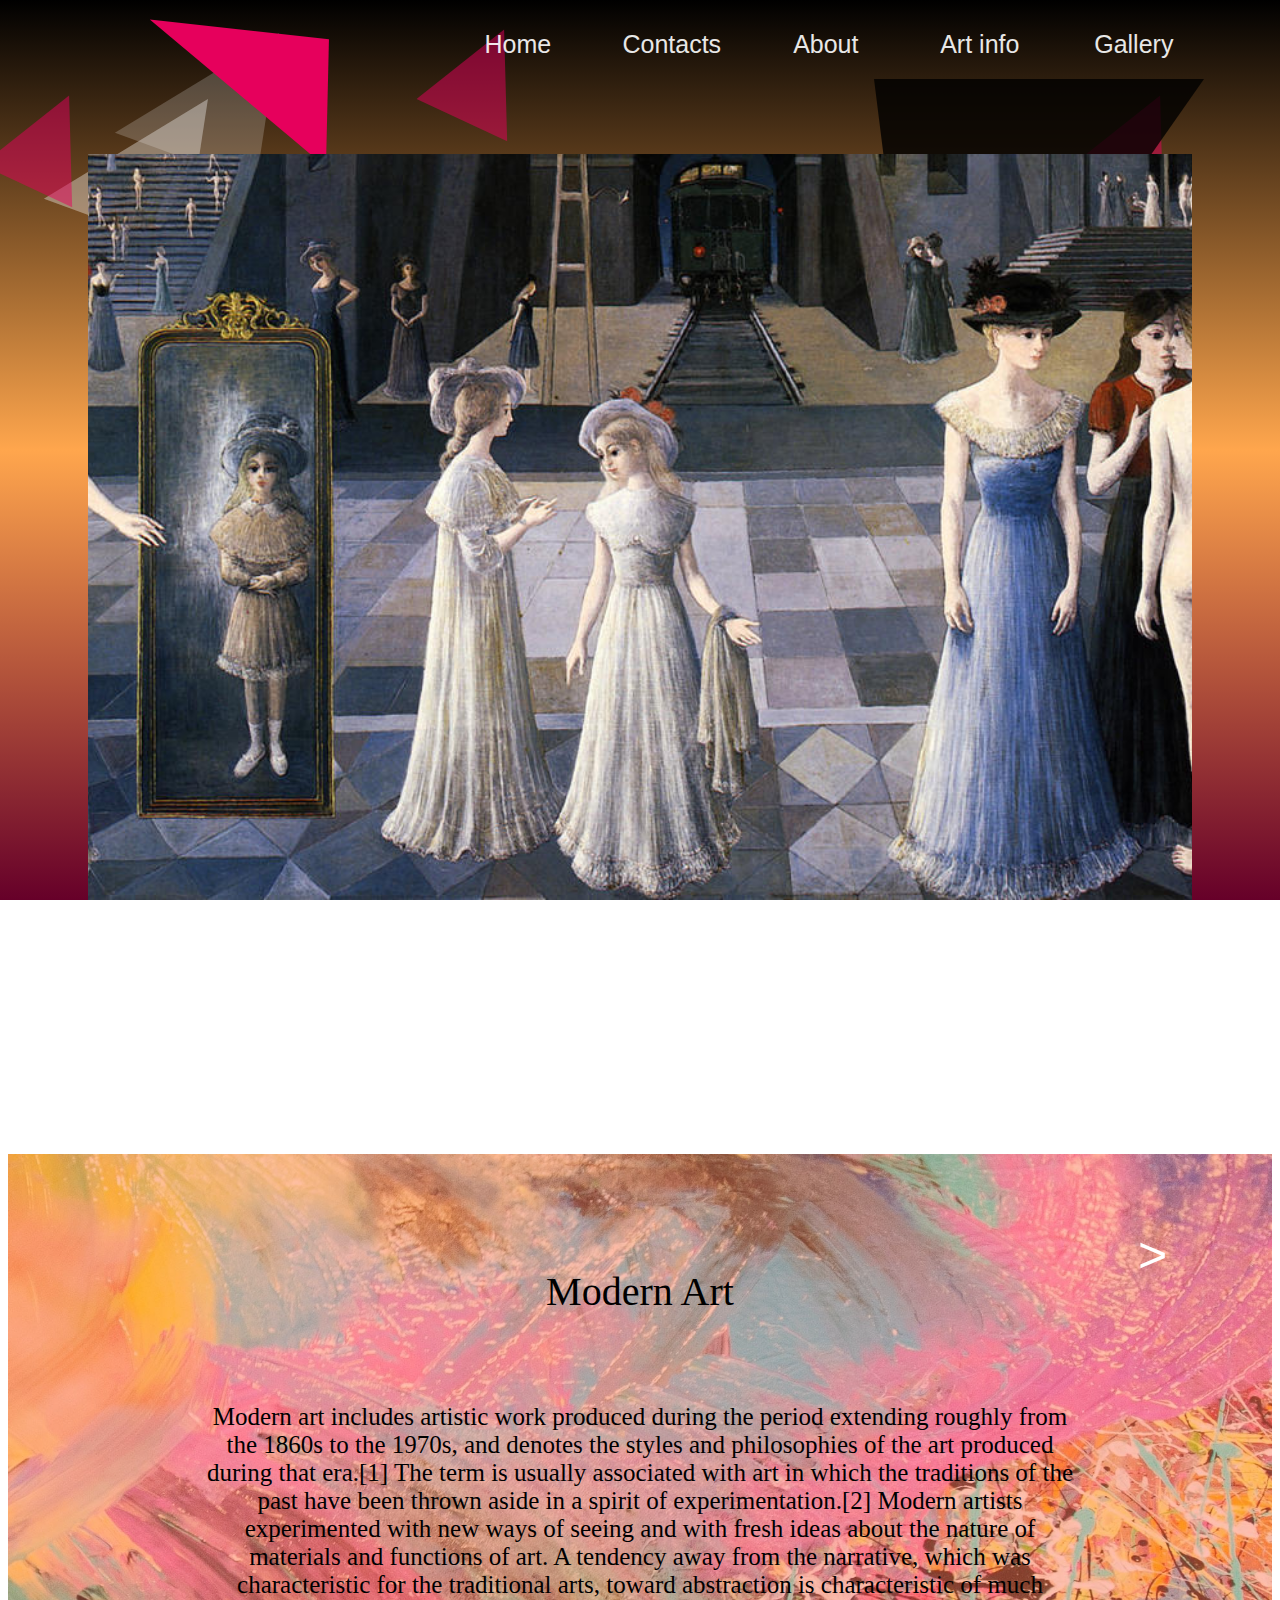
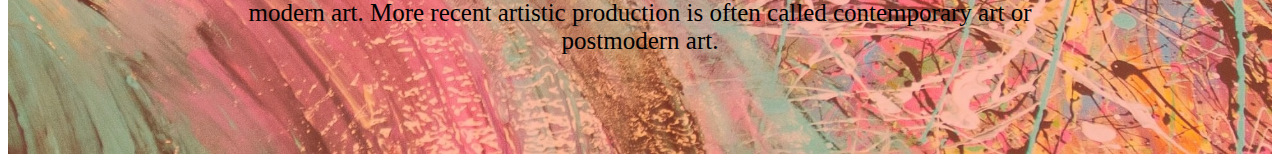
<file: parallax.html>
<!DOCTYPE html>
<html lang="en">
<head>

<title>Art Articles</title>
<meta charset="utf-8">


<script>

var titles=["Modern Art","Renaissanse Art"];
function setFirstTitle(){
document.getElementById('title').innerText="Modern Art";}


function nextpic(id){ 
document.getElementById('p').style.visibility="visible";
var name=id.style.backgroundImage;
var num_pic=name.replace(/\D/g,"");
var current=parseInt(num_pic);

if(current<2){
	
var sum=current+1;
var str=sum.toString();
var next='a'+ str;
if (sum==2) { document.getElementById('n').style.visibility="hidden";}
var str="url('"+ next + ".jpg')";

id.style.backgroundImage="url('" + next + ".jpg')";

//document.getElementById('text').src= next + '.txt';
document.getElementById("a"+current).style.display="none";
document.getElementById(next).style.display="block";
document.getElementById('title').innerHTML=titles[sum-1];
}

return;
}




function prevpic(id){ 
document.getElementById('n').style.visibility="visible";
var name=id.style.backgroundImage;

var num_pic=name.replace(/\D/g,"");
var current=parseInt(num_pic);

if(current>1){
	
var sum=parseInt(num_pic)-1;
var str=sum.toString();
var prev='a'+ str;
var str="url('"+ prev + ".jpg')";
if (sum==1) { document.getElementById('p').style.visibility="hidden";}

id.style.backgroundImage="url('" + prev + ".jpg')";
//document.getElementById('text').src= prev + '.txt';
document.getElementById("a"+current).style.display="none";
document.getElementById(prev).style.display="block";
document.getElementById('title').innerHTML=titles[sum-1];}
return;
}






</script>

<style>

</style>

<link href="https://fonts.googleapis.com/icon?family=Material+Icons" rel="stylesheet">
<link rel="stylesheet" href="parallax.css">

</head>
<body>

<div id="main-nav">
<div class="row-container">
<nav>

<div  class="triangle-up-20"></div>


<div  class="triangle-up"></div>



 <form method="get" style="display:inline-block" action="index.html">
 <button class="btn">Home</button> </form>




<div class='dropdown'>
<button class="btn">Contacts</button>

  <div class="dropdown-content">
   <a  href="parallax.html"><i class="material-icons" style="font-size:14px">drafts</i>    Love</a>
  
  </div></div>
  
  
  
  <div class='dropdown'>
 <button class="btn">About</button>

  <div class="dropdown-content">
 
   <a  href="#love">Love</a>
 
  </div></div> 

   
 <form method="get" style="display:inline-block" action="parallax.html">
 <button class="btn">Art info</button> </form>

 
 <form method="get" style="display:inline-block" action="gallery.html">
 <button class="btn">Gallery</button> </form>

</nav>
</div> 
<div  class="triangle-up-20"></div>
<div class="row-container">
<div  class="triangle-up"></div>
<div  class="triangle-up-100"></div>
</div>
</div>


<div  class="triangle-up-40"></div>
<div  class="triangle-up-20"></div>

<div  class="triangle-up"></div>



<div id="p-img" class="parallax" style="background-image:url('a1.jpg');"></div>

<div class="pic">
<div id = "box" class="txtbox">

<button id="p" class="prev"  onclick="prevpic(document.getElementById('p-img'))" >&lt;</button>


<div style=" display:flex; justify-content:space-evenly; width:85%; flex-direction: column;">
<p id="title"  style="font-size:40px; color:black; text-align:center;  " > Modern Art</p>

<p id='a1' style="font-size:25px; color:black; display:block; text-align:center; overflow:auto;" >

Modern art includes artistic work produced during the period extending 
roughly from the 1860s to the 1970s, and denotes the styles and philosophies 
of the art produced during that era.[1] The term is usually associated with 
art in which the traditions of the past have been thrown aside in a spirit of 
experimentation.[2] Modern artists experimented with new ways of seeing and 
with fresh ideas about the nature of materials and functions of art. 
A tendency away from the narrative, which was characteristic for the traditional arts,
 toward abstraction is characteristic of much modern art. More recent artistic production 
 is often called contemporary art or postmodern art.

</p>

<p id='a2' style="font-size:25px; color:black; display:none; text-align:center; overflow:auto;" >
Renaissance art is the painting, sculpture and decorative arts of the period of European history 
known as the Renaissance, which emerged as a distinct style in Italy in about AD 1400, in parallel with
 developments which occurred in philosophy, literature, music, science and technology. Renaissance art, 
perceived as the noblest of ancient traditions, took as its foundation the art of Classical antiquity, 
but transformed that tradition by absorbing recent developments in the art of Northern Europe and 
by applying contemporary scientific knowledge. Along with Renaissance humanist philosophy, 
it spread throughout Europe,
 affecting both artists and their patrons with the development of new techniques and new artistic sensibilities. 
For art historians, Renaissance art marks the transition of Europe from the medieval period 
to the Early Modern age. 
</p>
</div>
 
 <button id="n" class="next"  onclick="nextpic(document.getElementById('p-img'))" >&gt;</button>
 

</div>
</div>

</body>
</html>
</file>
<file: parallax.css>
.triangle-up ,.triangle-up-20 ,.triangle-up-40,.triangle-up-80,.triangle-up-100 {
display:block;
 width:0;
 float:left;
 height: 0;
 
 z-index:-1;
 margin:5px;
 position:absolute;
 animation: skew 3s infinite;
  transform: skew(25deg);
  animation-direction:alternate;

}
@keyframes skew{
  0% {transform:skewX(25deg);}
  100% {transform:skewY(-25deg);}
}
 
    
@keyframes rotate{
 0% {transform:rotate(65deg);}
  100% {transform:rotate(-65deg);}
}


.triangle-up{
border-left: 50px solid transparent;
 border-right: 50px solid transparent;
 border-bottom: 100px solid #e6005c;
 color:#e6005c;
 opacity:50%;
  transform-origin: 16px 22px;
  transform: rotate(25deg);
  
 
}
.triangle-up-20{
left:60px;
border-left: 120px solid transparent;
 border-right: 30px solid transparent;
 border-bottom: 150px solid white;
 color:white;
 opacity:20%;
 transform: rotate(20deg);
 
}
.triangle-up-40{
 left:150px;
 top:0px;
border-left: 150px solid transparent;
 border-right: 80px solid transparent;
 border-bottom: 100px solid #e6005c;
 color:#e6005c;
 transform: rotate(40deg);
 
}
.triangle-up-80{
top:0;
border-left: 120px solid transparent;
 border-right: 50px solid transparent;
 border-bottom: 80px solid #ccc;
 color:#ccc;
 opacity:80%;
 transform: translate(30%, 200px);

}
.triangle-up-100{
border-left: 280px solid transparent;
 border-right: 50px solid transparent;
 border-bottom: 400px solid #000000;
 color:#000000;
 opacity:80%;
 transform: rotate(180deg);

}







   
html{
background: linear-gradient(#000000,#ffa64d, #660029) fixed;
background-position: center;
background-size:cover;
background-repeat:no-repeat;

}



}





#main-nav {
    position: fixed;
    z-index: 99999999;
    top: 0;
    width: 100%;
    padding: 8px 0;
    transition: 300ms all cubic-bezier(.4,0,.2,1);}
	

.row-container {
    display: flex;
    max-width: 90%;
    margin: auto;
    position: relative;
	justify-content: flex-end;
}


.dropdown {
  position: relative;
  display: inline-block;
  
}

.dropdown-content {
  overflow:hidden;
  display: none;
  position: absolute;
  background-color: #660029;
  width: 80px;
  box-shadow: 0px 8px 16px 0px rgba(0,0,0,0.2);
  padding: 12px 16px;
  z-index: 1;
  opacity:90%;
  text-indent:2px;
}

.btn{
background:transparent;
 text-align:center;
color:white;
font-size:25px;
  border: none;
  text-font:Lucida Console;
text-decoration:none;
}

.dropdown-content a{
color:white;
text-decoration:none;

}

.dropdown:hover .dropdown-content {
  
  display: block;
 
}
.dropdown:hover .btn{
  color:#660029;
}




.create:before {
content: url(image.png);}



.clearfix:after { 
   content: "."; 
   visibility: hidden; 
   display: block; 
   height: 0; 
   clear: both;
}

.page-content{
	overflow:hidden;
	position:relative;
	margin:auto;
    height: 950px;
	width:90%;
	
}


button{
  color: white;
  padding: 14px 20px;
  margin: 8px 0;
  border: none;
  opacity:90%;
  width:150px;
  height:50px;
  padding: 14px 20px;
}

button:hover{
opacity:100%;
transform: scale(1.03) perspective(1px);}




.container {

  background-color:hsl(341, 100%, 95%);
  position:relative;
  width:520px;
  height:700px
  border-radius:15px;
  padding: 16px;
  margin:auto;
  z-index:2;
 
}




.parallax{
margin:80px 80px 0 80px;

height:1000px;
background-size: cover;
background-position: center;
background-repeat:no-repeat;
background-attachment:fixed;



}



.txtbox{
background-color:rgba(255, 99, 71, 0.4);
padding:50px;
height:500px;
display:flex;
justify-content:space-between;


}
.pic{
background-image:url("art.jpg");
 background-blend-mode: lighten;
background-repeat:no-repeat;
background-size:cover;
background-position:center;
z-index:-1;
height:600px;

}
.next{
opacity:100%;
display:flex;
position:relative;
color:white;
font-size:50px;
cursor:pointer;

background-color:transparent;
text-align:center;
justify-content:center;
}

.prev{
opacity:100%;
position:relative;
display:flex;
position:relative;
color:white;
font-size:50px;
cursor:pointer;
background-color:transparent;
text-align:center;
justify-content:center;

visibility:hidden;
}


input#content{
	border:none;
	background-color:rgba(0,0,0,0);
	color:black;
	font-size:20px;
}

@media (min-width: 2000px) {
.page-content{ width:60%}
}

@media (min-width: 2800px) {
.page-content{width:40%;}
}
@media (min-width: 1000px;) {
	
.page-content{ width:80%;}

}
@media (min-width: 700px;) {

.page-content{ width:100%;}

}
</file>
